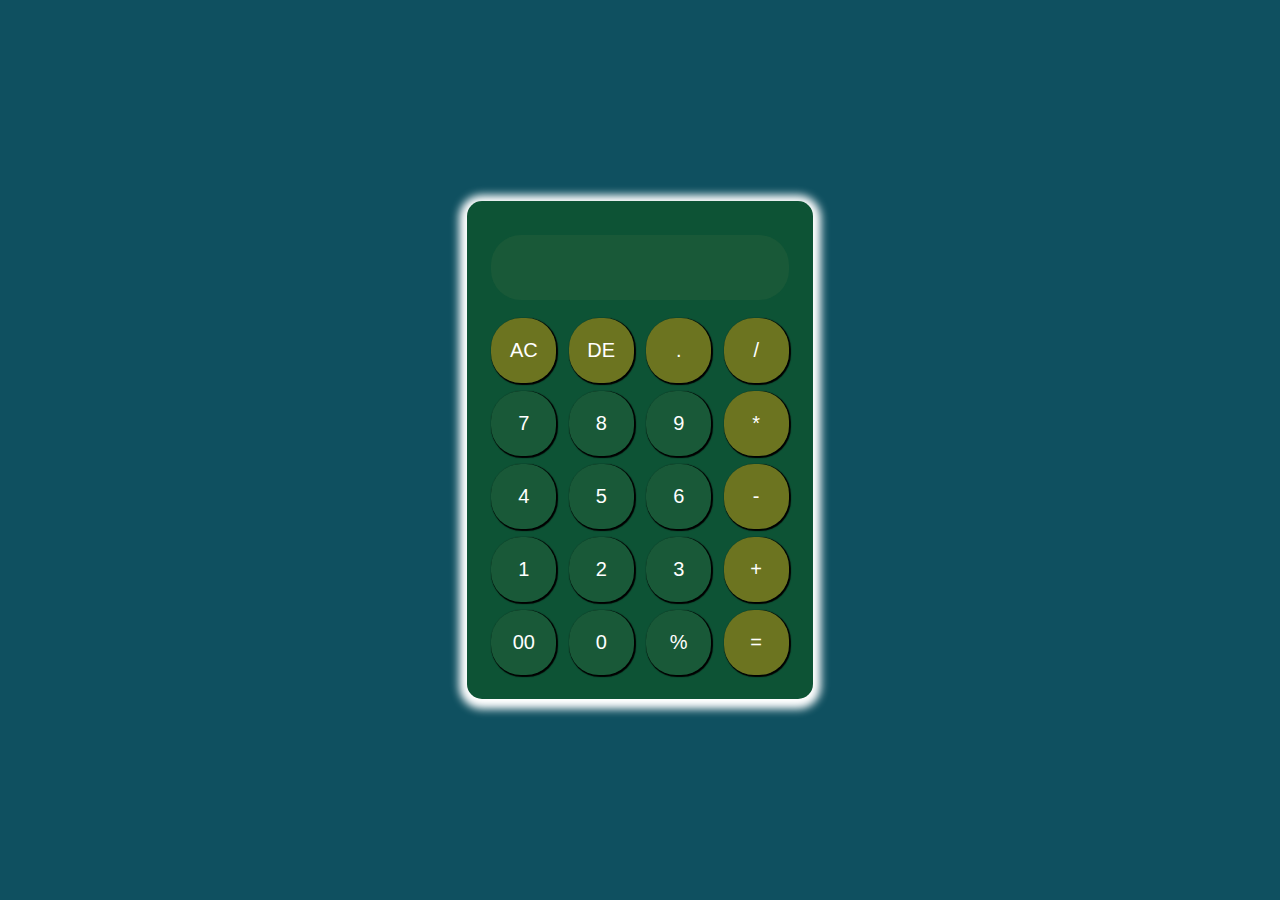
<file: calculator/index.html>
<!DOCTYPE html>
<html lang="en">

<head>
    <meta charset="UTF-8">
    <meta name="viewport" content="width=device-width, initial-scale=1.0">
    <title>Document</title>
    <link rel="stylesheet" href="index.css">
</head>

<body>
    <div class="container">
        <div class="calculator">
            <form>
                <div class="display">
                    <input class="input" type="text"/>
                </div>
                <div>
                    <input type="button" value="AC" class="operator" id="equal">
                    <input type=" button" value="DE" class="operator" id="equal">
                    <input type=" button" value="." class="operator" id="equal">
                    <input type=" button" value="/" class="operator" id="equal">
                </div>
                <div>
                    <input type=" button" value="7" class="operator">
                    <input type="button" value="8" class="operator">
                    <input type="button" value="9" class="operator">
                    <input type="button" value="*" class="operator" id="equal">
                </div>
                <div>
                    <input type="button" value="4" class="operator">
                    <input type="button" value="5" class="operator">
                    <input type="button" value="6" class="operator">
                    <input type="button" value="-" class="operator" id="equal">
                </div>
                <div>
                    <input type="button" value="1" class="operator">
                    <input type="button" value="2" class="operator">
                    <input type="button" value="3" class="operator">
                    <input type="button" value="+" class="operator" id="equal">
                </div>
                <div>
                    <input type="button" value="00" class="operator">
                    <input type="button" value="0" class="operator">
                    <input type="button" value="%" class="operator">
                    <input type="button" value="=" class="operator" id="equal">
                </div>
            </form>
        </div>
    </div>

    <script src="index.js"></script>
</body>

</html>
</file>
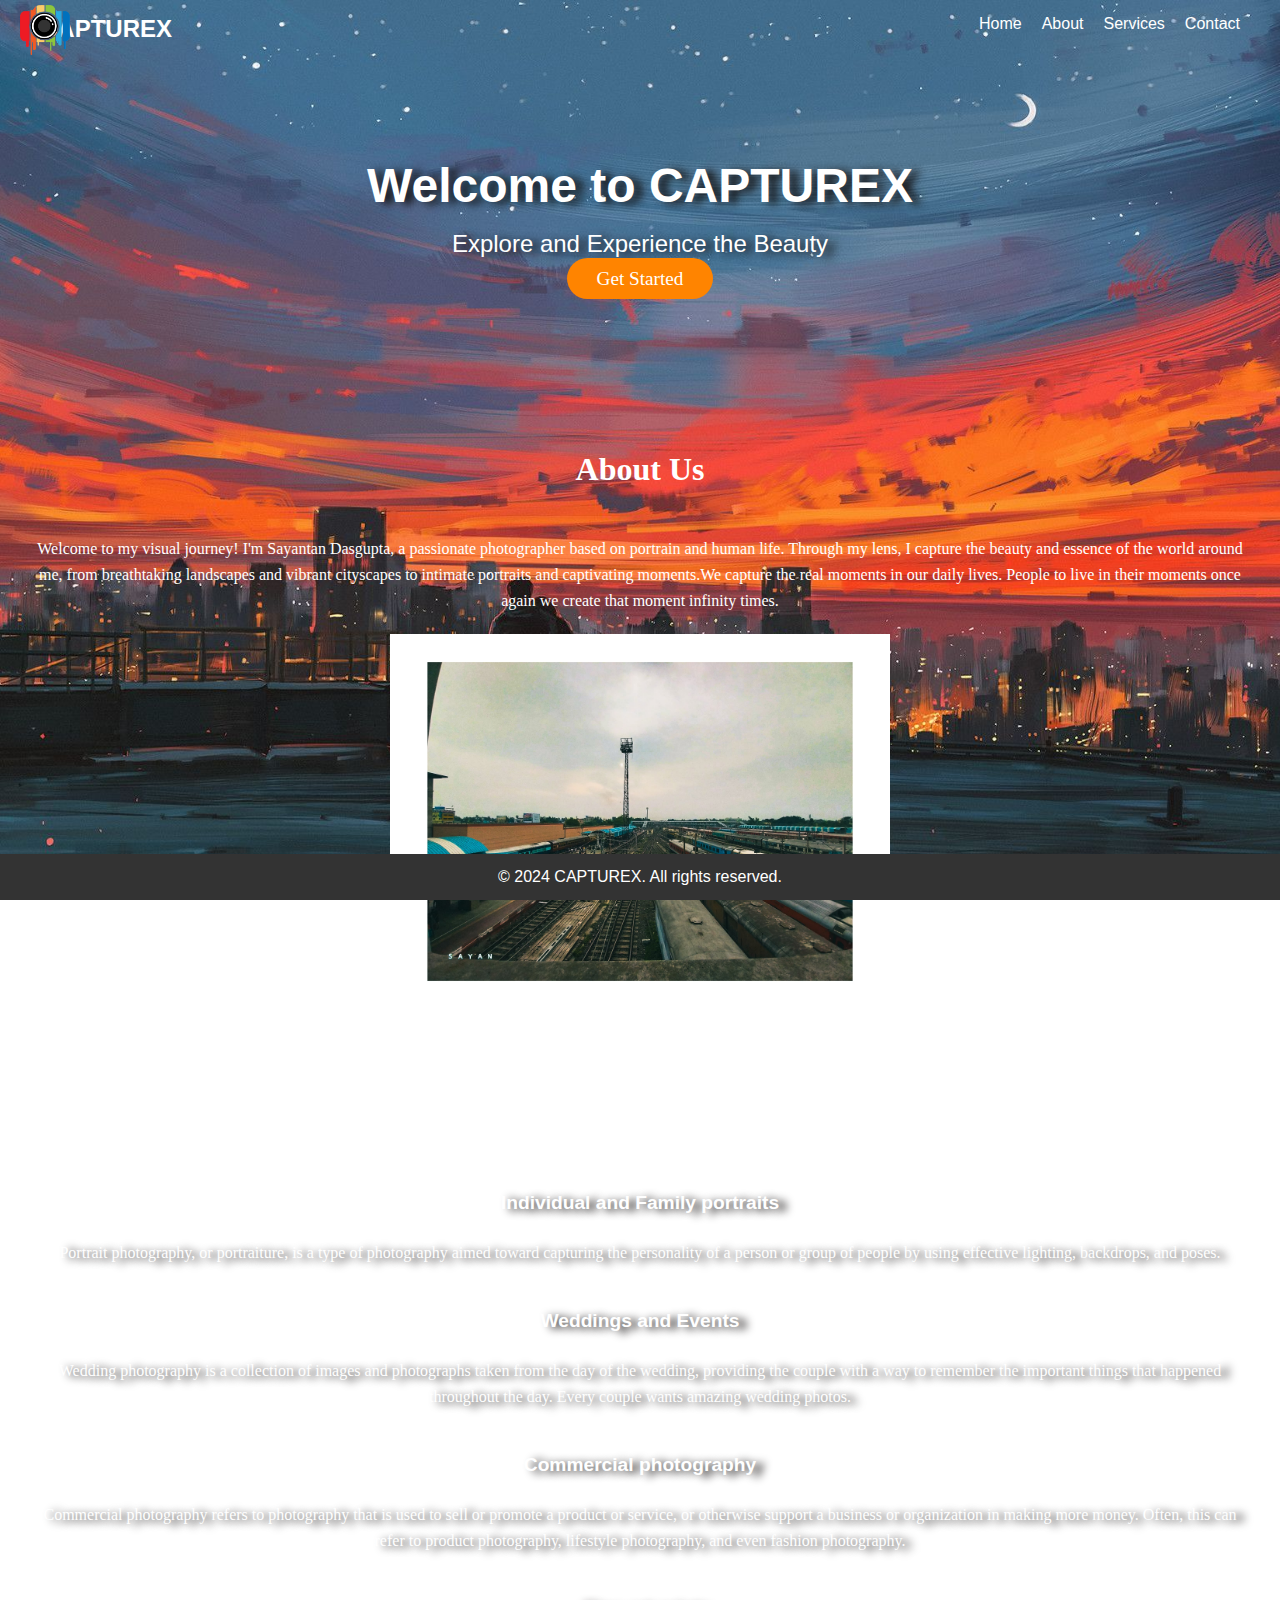
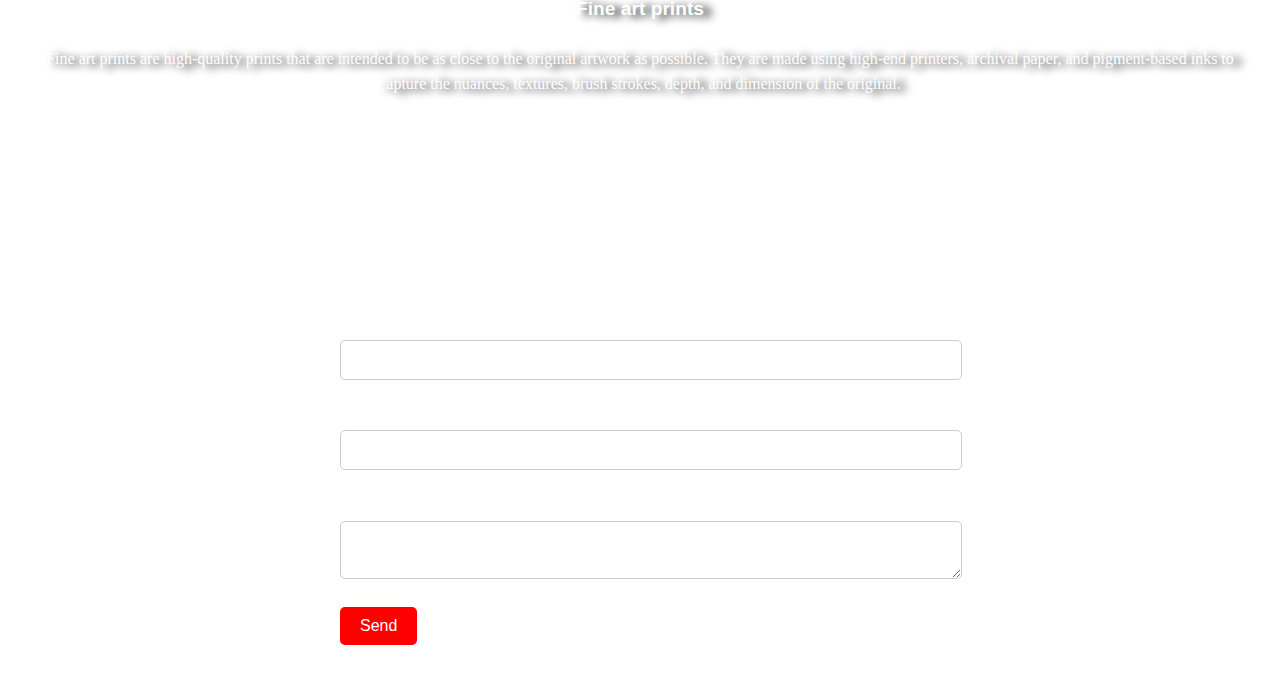
<file: Landing page/index.html>
<!DOCTYPE html>
<html lang="en">

<head>
    <meta charset="UTF-8">
    <meta name="viewport" content="width=device-width, initial-scale=1.0">
    <title>Landing Page</title>
    <link rel="stylesheet" href="design.css">
</head>

<body>
    <header>
        <nav>
            <div class="logo">CAPTUREX</div>
            <img src="LOGO.png" class="logodesign" alt="logo" width="50px">
            <ul>
                <li><a href="#home">Home</a></li>
                <li><a href="#about">About</a></li>
                <li><a href="#services">Services</a></li>
                <li><a href="#contact">Contact</a></li>
            </ul>
        </nav>
        <div class="hero">
            <h1>Welcome to CAPTUREX</h1>
            <p>Explore and Experience the Beauty</p>

            <div class="button">
                <a href="#contact" class="cta">Get Started</a>
            </div>
        </div>
    </header>
    <section id="about">
        <h2>About Us</h2>
        <p>Welcome to my visual journey! I'm Sayantan Dasgupta, a passionate photographer based on portrain and human
            life. Through my lens, I capture the beauty and essence of the world around me, from breathtaking
            landscapes and vibrant cityscapes to intimate portraits and captivating moments.We capture the real moments
            in our daily lives. People to live in their moments once again we create that
            moment infinity times. </p>
            <img src="station.jpg" alt="photograph" width="500px" >
    </section>
    <section id="services">
        <h2>Our Services</h2>
        <div class="service">
            <h3>Individual and Family portraits</h3>
            <p>Portrait photography, or portraiture, is a type of photography aimed toward capturing the personality of
                a person or group of people by using effective lighting, backdrops, and poses.</p>
        </div>
        <div class="service">
            <h3>Weddings and Events</h3>
            <p>Wedding photography is a collection of images and photographs taken from the day of the wedding,
                providing the couple with a way to remember the important things that happened throughout the day. Every
                couple wants amazing wedding photos.</p>
        </div>
        <div class="service">
            <h3>Commercial photography</h3>
            <p>Commercial photography refers to photography that is used to
                sell or promote a product or service, or
                otherwise support a business or organization in making more money. Often, this can refer to product
                photography, lifestyle photography, and even fashion photography.</p>
        </div>
        <div class="service">
            <h3> Fine art prints</h3>
            <p>Fine art prints are high-quality prints that are intended to be as close to the original artwork as
                possible. They are made using high-end printers, archival paper, and pigment-based inks to capture the
                nuances, textures, brush strokes, depth, and dimension of the original.</p>
        </div>
    </section>
    <section id="contact">
        <h2>Contact Us</h2>
        <form>
            <label for="name">Name:</label>
            <input type="text" id="name" name="name" required>
            <label for="email">Email:</label>
            <input type="email" id="email" name="email" required>
            <label for="message">Message:</label>
            <textarea id="message" name="message" required></textarea>
            <button type="submit">Send</button>
        </form>
    </section>
    <footer>
        <p>&copy; 2024 CAPTUREX. All rights reserved.</p>
    </footer>
</body>

</html>
</file>
<file: calculator/index.css>
* {
    padding: 0;
    margin: 0;
    box-sizing: border-box;
    font-family: sans-serif;
}

/* CONTAINER */
.container {
    width: 100vw;
    height: 100vh;
    background: #0f5060;
    display: flex;
    justify-content: center;
    align-items: center;
}

/* CALCULATOR */
.calculator {
    background-color: rgb(13, 83, 53);
    padding: 20px;
    border-radius: 15px;
    box-shadow: 0px 2px 8px 8px white;
}

.calculator form input {
    border: 0;
    outline: 0;
    width: 65px;
    height: 65px;
    box-shadow: 1px 1px 1px 1px black;
    background: transparent;
    font-size: 20px;
    color: #ff00008d;
    cursor: pointer;
    margin: 4px;
    background-color: rgba(200, 179, 100, 0.068);
    border-radius: 30px;
}

form .display {
    display: flex;
    justify-content: flex-end;
    margin: 10px 0px;
}

form .display input {
    flex: 1;
    text-align: right;
    font-size: 25px;
    box-shadow: none;
    padding: 20px;
    color: #ffffff
}

form input.operator {
    color: #ffffff;
    text-align: center;
}

form input#equal {
    background-color: rgba(255, 166, 0, 0.397);
    text-align: center;
}
</file>
<file: Landing page/design.css>
/* Reset some basic elements */
body, h1, h2, h3, p, ul, li, a, form, input, textarea, button {
    margin: 0;
    padding: 0;
    border: 0;
    outline: 0;
    font-size: 100%;
    font-family: Arial, sans-serif;
    vertical-align: baseline;
    background: transparent;
}

/* General styles */
body {
    line-height: 1.6;
    color: #ffffff;
    background-image: url(wallpaper.jpg);
    background-position: center;
    background-attachment: fixed;
    background-repeat: no-repeat;
    background-size: cover;
}
body video{
    position: relative;
}
header {
    color: #fff;
    padding: 20px 70;
    text-align: center;
}

nav {
    display: flex;
    justify-content: space-between;
    align-items: center;
    max-width: 1200px;
    margin: 0 auto;
    padding: 0 20px;
}

.logo {
    font-size: 1.5em;
    font-weight: bold;
    margin-top: 10px;
   
}
.logodesign{
    margin-top: 5px;
    position: absolute ;
    left: 20px;
    top: 0px;
}
nav ul {
    list-style: none;
    display: flex;
}

nav ul li {
    margin-left: 20px;
}

nav ul li a {
    color: #fff;
    text-decoration: none;
    font-size: 1em;
}

nav ul li a:hover {
    text-decoration: underline;
}

.hero {
    padding: 100px 20px;
    color: #ffffff;
    text-align: center;
    text-shadow: 8px 2px 8px #141111;
    transition: cubic-bezier(0.075, 0.82, 0.165, 1);
}

.hero h1 {
    font-size: 3em;
}
.hero h2{
    font-family: Georgia;
}
.hero p {
    font-size: 1.5em;
}

.button .cta {
    margin-top: 50px;
    padding: 10px 30px;
    background: #ff8400;
    color: #fff;
    text-decoration: none;
    font-size: 1.2em;
    border-radius: 100px;
    text-shadow: none;
    font-family: Lucida Handwriting;
}
.button .cta:hover {
    background: #ff4500;
}
section{
    padding: 50px 20px;
    text-align: center;
}

section p {
    padding: 21px 10px;
    font-family:  Georgia;
    font-size: medium;

}
section .service{
    padding: 0px 10px;
    font-size: larger;
    text-shadow:8px 2px 8px #141111;
}
.service p{
    font-family:  Times New Roman;
    font-size: medium;
}
section h2 {
    margin-bottom: 20px;
    font-size: 2em;
    font-family:  Lucida Console;
}
.service {
    margin: 20px 0;
    font-family:  Lucida Console;
}

form {
    max-width: 600px;
    margin: 0 auto;
    text-align: left;
}

form label {
    display: block;
    margin-bottom: 5px;
    font-weight: bold;
}

form input, form textarea {
    width: 100%;
    padding: 10px;
    margin-bottom: 20px;
    border: 1px solid #ccc;
    border-radius: 5px;
}

form button {
    padding: 10px 20px;
    background: #ff0000;
    color: #fff;
    border: none;
    border-radius: 5px;
    font-size: 1em;
}

form button:hover {
    background: #302d2d;
}

footer {
    background: #333;
    color: #fff;
    text-align: center;
    padding: 10px 0;
    position: fixed;
    bottom: 0;
    width: 100%;
}
</file>
